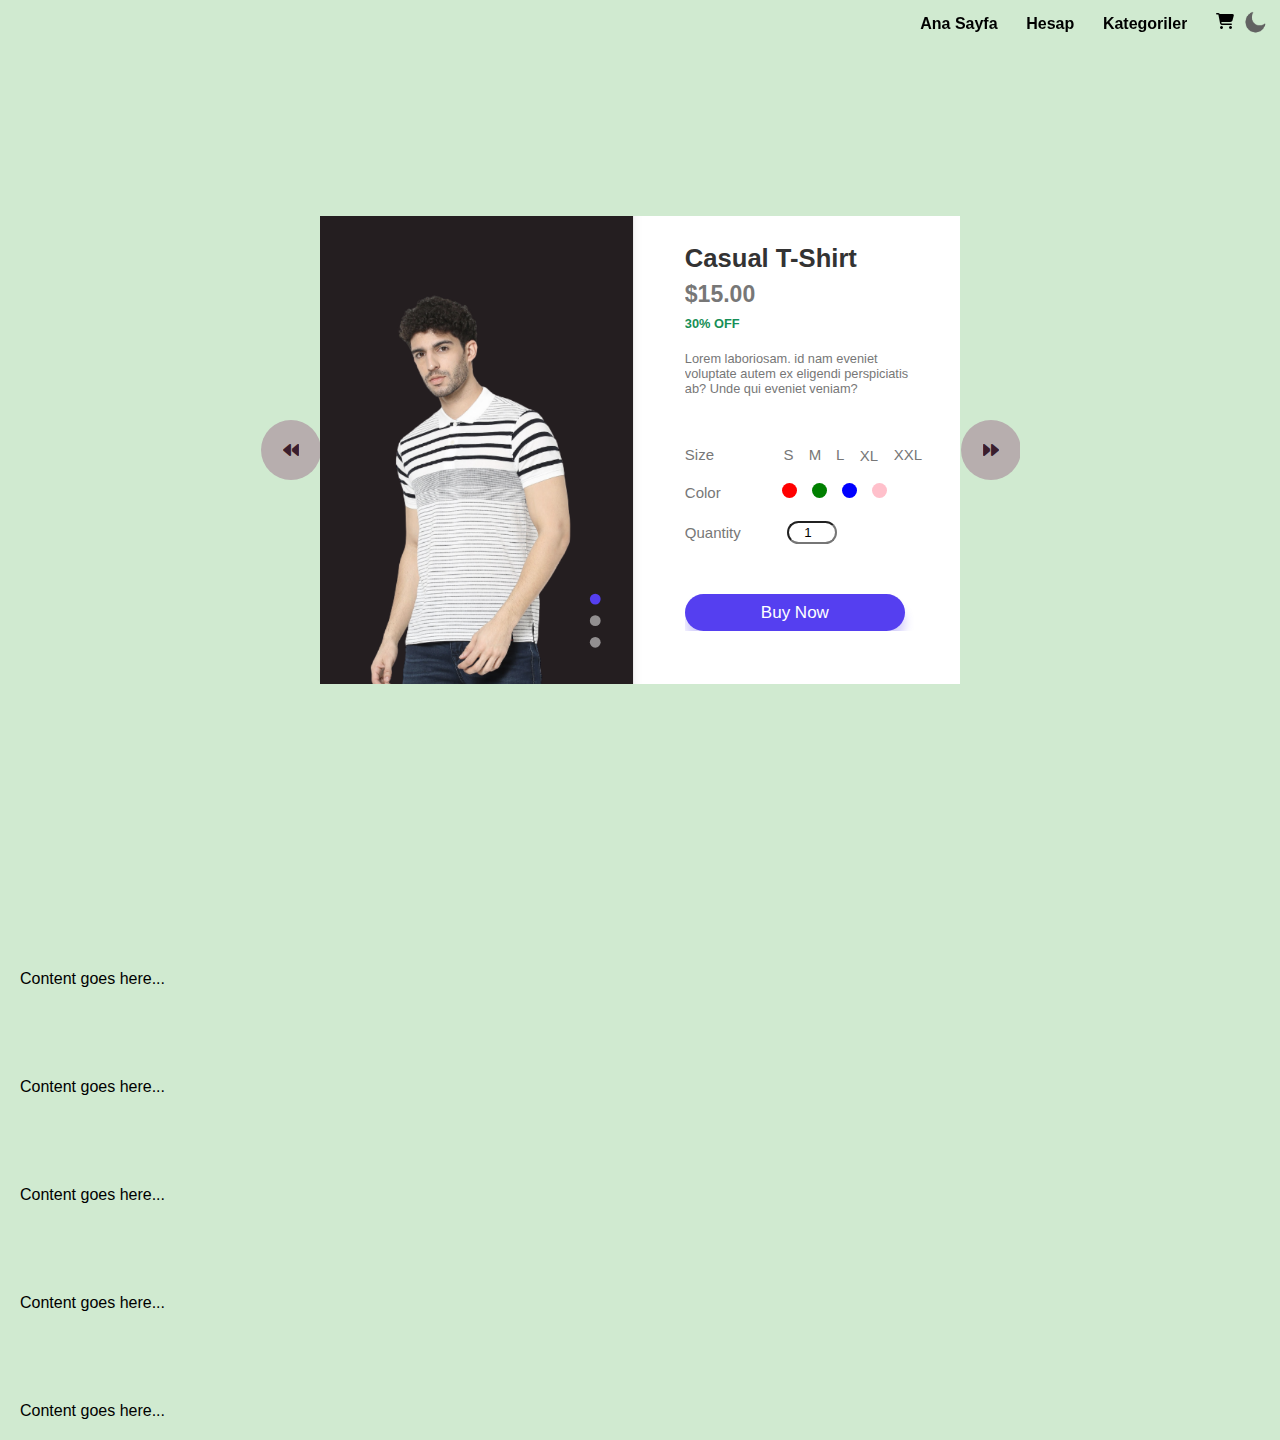
<file: web-st/index.html>
<!DOCTYPE html>
<html lang="en">
<head>
    <meta charset="UTF-8">
    <meta name="viewport" content="width=device-width, initial-scale=1.0">
    <link rel="stylesheet" href="style.css">
    <!--font-awesome-->
    <link rel="stylesheet" href="https://cdnjs.cloudflare.com/ajax/libs/font-awesome/6.4.2/css/all.min.css">
    <title>Document</title>
</head>
<body>
<div class="container">
    <!--kontrol-->
    <div class="go-back">
        <div><i class="fa-solid fa-backward"></i></div>
    </div>
    <!--navbar--> 
    <div class="menu">
        <ul>
            <li><a href="index.html">Ana Sayfa</a></li>
            <li><a href="hesap.html">Hesap</a></li>
            <li><a href="#">Kategoriler</a></li>
            <li><a href="sepet.html"><i class="fa-solid fa-cart-shopping"></i></a></li>
            <!--dark-mode resmi-->
            <li><img src="moon.png" id="icon"></li>
        </ul>
    </div>
    
    <div class="product">
        <div class="gallery">
            <img src="image1.png" id="productImg">
            <div class="controls">
                <span class="btn active"></span>
                <span class="btn"></span>
                <span class="btn"></span>
            </div>
        </div>

        <div class="details">
            <h1>Casual T-Shirt</h1>
            <h2>$15.00</h2>
            <h3>30% OFF</h3>
            <p>Lorem laboriosam. id nam eveniet voluptate autem ex eligendi perspiciatis ab? Unde qui eveniet veniam?</p>
            <form>
                <div class="size-select">
                    <p>Size</p>
                    <!--label da for,bağlantı kurulan input elementinin id özelliğine işaret eder. bu sayede etikete basilinca baglantili input ozelligi secilir.  -->
                    <label for="small">
                        <input type="radio" name="size" id="small">
                        <span>S</span>
                    </label>
                    <label for="medium">
                        <input type="radio" name="size" id="medium">
                        <span>M</span>
                    </label>
                    <label for="large">
                        <input type="radio" name="size" id="large">
                        <span>L</span>
                    </label>
                    <label for="x-large">
                        <input type="radio" name="size" id="x-large">
                        <span>XL</span>
                    </label>
                    <label for="xx-large">
                        <input type="radio" name="size" id="xx-large">
                        <span>XXL</span>
                    </label>
                </div>

                <div class="color-select">
                    <p>Color</p>
                    <label for="red">
                        <input type="radio" name="color" id="red">
                        <span class="color-1"></span>
                    </label>
                    <label for="green">
                        <input type="radio" name="color" id="green">
                        <span class="color-2"></span>
                    </label>
                    <label for="blue">
                        <input type="radio" name="color" id="blue">
                        <span class="color-3"></span>
                    </label>
                    <label for="pink">
                        <input type="radio" name="color" id="pink">
                        <span class="color-4"></span>
                    </label>
                </div>

                <div class="quantity-select">
                    <p>Quantity</p>
                    <input type="number" value="1" id="myNumberInput" oninput="checkMinValue()">
                    
                </div>
                <button>Buy Now</button>
            </form>
        </div>
    </div>
    <div class="go-forward">
        <div><i class="fa-solid fa-forward"></i></div>
    </div>
    <!--sayfanin geri kalan kismi-->
    
</div>
<div class="content">
    <!-- Sayfanın geri kalan içeriği buraya eklenecek -->
    <p>Content goes here...</p>
</div>
<div class="content">
    <!-- Sayfanın geri kalan içeriği buraya eklenecek -->
    <p>Content goes here...</p>
</div>
<div class="content">
    <!-- Sayfanın geri kalan içeriği buraya eklenecek -->
    <p>Content goes here...</p>
</div>
<div class="content">
    <!-- Sayfanın geri kalan içeriği buraya eklenecek -->
    <p>Content goes here...</p>
</div>
<div class="content">
    <!-- Sayfanın geri kalan içeriği buraya eklenecek -->
    <p>Content goes here...</p>
</div>
<script src="script.js"></script>
</body>
</html>
</file>
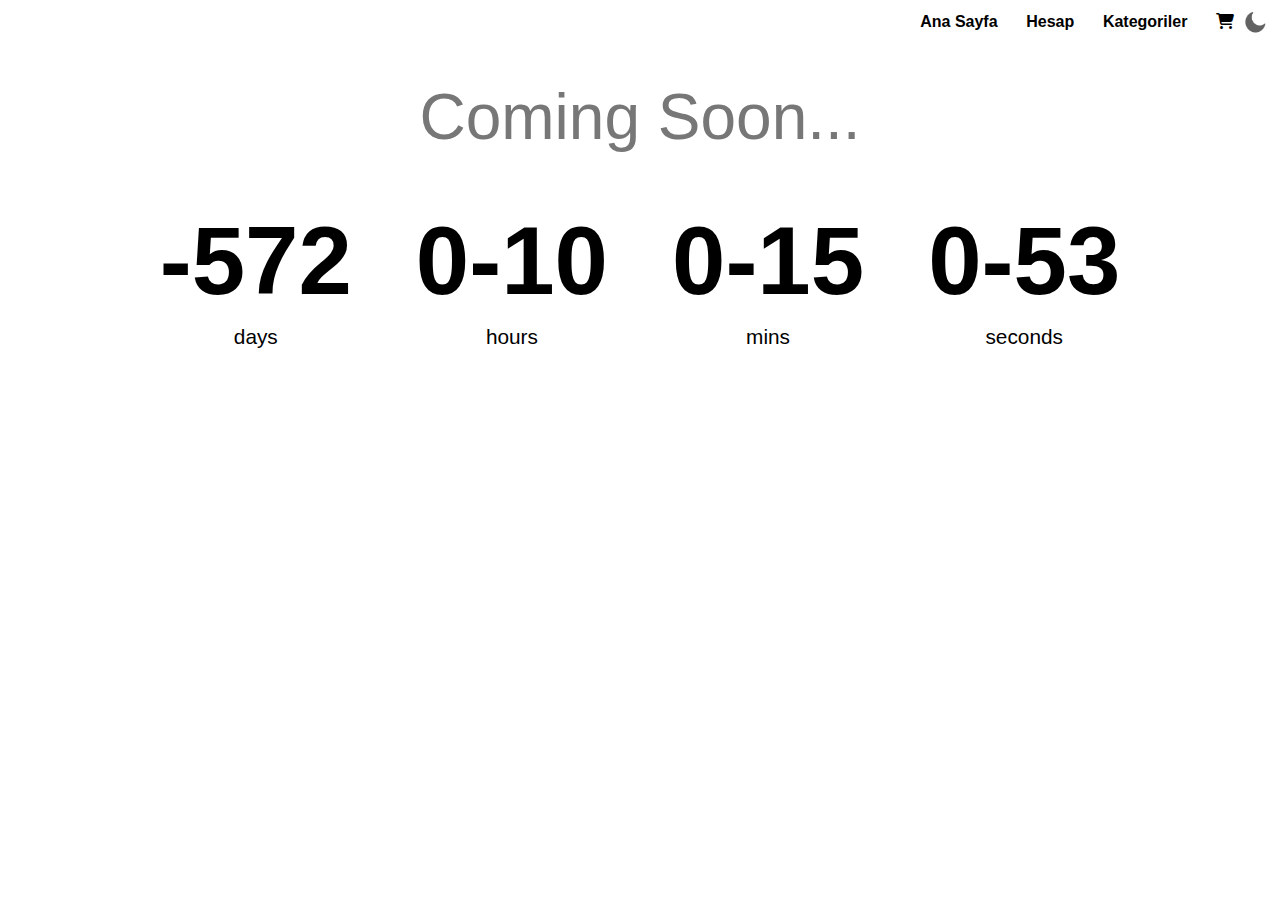
<file: web-st/hesap.html>
<!DOCTYPE html>
<html lang="en">
    <head>
        <meta charset="UTF-8" />
        <meta name="viewport" content="width=device-width, initial-scale=1.0" />
        <title>Countdown Timer</title>
        <link rel="stylesheet" href="countdown.css" />
        <link rel="stylesheet" href="https://cdnjs.cloudflare.com/ajax/libs/font-awesome/6.4.2/css/all.min.css">
        <script src="countdown.js" defer></script>
    </head>
    <body>
        <div class="menu">
            <ul>
                <li><a href="index.html">Ana Sayfa</a></li>
                <li><a href="hesap.html">Hesap</a></li>
                <li><a href="#">Kategoriler</a></li>
                <li><a href="sepet.html"><i class="fa-solid fa-cart-shopping"></i></a></li>
                <!--dark-mode resmi-->
                <li><img src="moon.png" id="icon"></li>
            </ul>
        </div>

        <h1>Coming Soon...</h1>

        <div class="countdown-container">
            <div class="countdown-el days-c">
                <p class="big-text" id="days">0</p>
                <span>days</span>
            </div>
            <div class="countdown-el hours-c">
                <p class="big-text" id="hours">0</p>
                <span>hours</span>
            </div>
            <div class="countdown-el mins-c">
                <p class="big-text" id="mins">0</p>
                <span>mins</span>
            </div>
            <div class="countdown-el seconds-c">
                <p class="big-text" id="seconds">0</p>
                <span>seconds</span>
            </div>
        </div>
    </body>
</html>
</file>
<file: web-st/style.css>
*{
    margin: 0%;
    padding: 0%;
    font-family:'Poppins', sans-serif;
    box-sizing: border-box;
    overflow-x: hidden; /* Yatay kaydırmayı engelle */

}
.container{
    width: 100%;
    min-height: 100vh;
    background: #d0ead0;
    display: flex;
    align-items: center;
    justify-content: center;
}
.product{
    width: 90%;
    max-width: 50%;
    display: flex;
}
.gallery{
    flex-basis: 47%;
    background: #241e20;
    transform:scale(1.08);
    box-shadow: -10px 5px 10px 10px rgba(0, 0, 0, 0.1);
    position: relative;
}
.gallery img{
    width: 100%;
    display: block;
    padding-top: 30%;
}
.details{
    flex-basis: 53%;
    background: var(--primary-color);
    padding-left: 10%;
    box-shadow: -10px 5px 10px 10px rgba(0, 0, 0, 0.1);
    font-size: 80%;
    font-weight: 500;
    color: var(--secondary-color);

}
.details h1{
    color: #333;
    font-size: 200%;
    margin-top: 10%;
}
.details h2{
    color: var(--secondary-color);
    font-size: 180%;
    font-weight: 600;
    margin-top: 3%;
}
.details h3{
    color: #178f57;
    margin-bottom: 20px;
    margin-top: 3%;
    font-size: 100%;
}
.details p{
    margin-right: 10%;
}
.details form{
    font-size: 15px;
    font-weight: 400;
}
.size-select{
    display: flex;
    align-items: center;
    margin-top: 50px;
}
.size-select p{
    width: 70px;
}
.size-select input:checked + span{
    color: blue;
    font-weight: 600;

}
.size-select input{
    display: none;
}
.size-select span{
    padding: 5%;
    margin-right: 15px;
    cursor: pointer;
}
.color-select{
    display: flex;
    align-items: center;
    margin-top: 20px;
}
.color-select p{
    width: 70px;
}
.color-select span{
    display: inline-block;
    width: 15px;
    height: 15px;
    border-radius: 50%;
    margin-right: 15px;
    cursor: pointer;

}

.color-select span{
    padding: 5%;
    margin-right: 15px;
    cursor: pointer;
}
.color-1{
    background: red;
}
.color-2{
    background: green;
}
.color-3{
    background: blue;
}
.color-4{
    background: pink;
}
.color-select input{
    display: none;
}
.color-select input:checked + span{
    transform: scale(0.5);
    box-shadow: 0 0 0 4px var(--primary-color), 0 0 0 6px #622b2b;
}
.quantity-select{
    display: flex;
    align-items: center;
    margin-top: 20px;
}
.quantity-select p{
    width: 75px;
    color:var(--secondary-color);
}
.quantity-select input{
    background: var(--primary-color); 
    border: o;
    outline: o;
    padding: 2px 2px 2px 15px;
    width: 50px;
    border-radius: 12px;
}
form button{
    background: #553ff0;
    color: var(--primary-color);
    font-size: 17px;
    width: 80%;
    padding: 3%;
    border: 0;
    outline: 0;
    border-radius: 30px;
    margin-top: 50px;
    box-shadow: 0 10px 10px rgba(85, 63, 240, 0.25);
    cursor: pointer;
}
.controls{
    position: absolute;
    bottom: 40px;
    right: 20px;
}
.btn{
    display: block;
    width: 10px;
    height: 10px;
    border-radius: 50%;
    background: rgba(255, 255, 255, 0.5);
    margin: 10px;
    cursor: pointer;
}
.btn.active{
    background: #553ff0;
}

/* dark mode */

#icon{
    width: 2%;
    cursor: pointer;
    position: fixed;
    top: 1%; /* İstediğiniz mesafeye göre ayarlayın */
    right: 1%;
}

:root{
    --primary-color:#fff;
    --secondary-color:#777;
}
.dark-theme{
    --primary-color:rgb(71, 70, 70);
    --secondary-color:#0e0202;
}

/*navbar*/

.menu {
    position: fixed;
    top: 0%;
    right: 2%;
    background-color: rgba(208, 234, 208, 0.8); /* #d0ead0 renk kodu ile saydam arka plan rengi */
    padding: 1%;
    z-index: 1000; /*navbar öğesinin diğer sayfadaki öğelerin üzerine çıkmasını sağlar.*/
    transition: background-color 0.3s;
    width: 29%;
    
}

ul {
    list-style: none;
    margin: 0%;
    padding: 0%;
}

li {
    display: inline-block; /*yan yana dizilim icin gerekli*/
    margin-left: 7%;
}

a {
    text-decoration: none;
    color: black;
    font-weight: bold;
    font-size: 16px;
    transition: color 0.4s; 
}

a:hover {
    color: #553ff0; /* Hover rengini istediğiniz bir renk olarak ayarlayabilirsiniz */
}
/*sadece sayfanin asagi kaymasi icin*/
.content {
    padding: 70px 20px 20px;
    background: #d0ead0;
}

/*urun farkliligini saglayan butonlarin konumlari*/

.go-back div{
    width: 60px;
    height: 60px;
    margin-left: 1%;
    background: #b7aeae;
    display: inline-flex;
    align-items: center;
    justify-content: center;
    border-radius: 50%;
    color: #3b1e2d;
    box-shadow: 0 10px 20px rgba((rgb(138, 92, 73)), 26, 26, 5.22);
    cursor: pointer;
}
.go-forward div{
    width: 60px;
    height: 60px;
    margin-left: 1%;
    background: #b7aeae;
    display: inline-flex;
    align-items: center;
    justify-content: center;
    border-radius: 50%;
    color: #3b1e2d;
    box-shadow: 0 10px 20px rgba((rgb(138, 92, 73)), 26, 26, 5.22);
    cursor: pointer;
}

/*slider
#slider {
    margin: 0 auto;
    width: 800px;
    max-width: 100%;
    text-align: center;
 }
 #slider input[type=radio] {
    display: none;
 }
 #slider label {
    cursor:pointer;
    text-decoration: none;
 }
 #slides {
    padding: 10px;
    border: 3px solid #ccc;
    background: #fff;
    position: relative;
    z-index: 1;
 }
 #overflow {
    width: 100%;
    overflow: hidden;
 }
 #slide1:checked ~ #slides .inner {
    margin-left: 0;
 }
 #slide2:checked ~ #slides .inner {
    margin-left: -100%;
 }
 #slide3:checked ~ #slides .inner {
    margin-left: -200%;
 }
 #slide4:checked ~ #slides .inner {
    margin-left: -300%;
 }
 #slides .inner {
    transition: margin-left 800ms cubic-bezier(0.770, 0.000, 0.175, 1.000);
    width: 400%;
    line-height: 0;
    height: 300px;
 }
 #slides .slide {
    width: 25%;
    float:left;
    display: flex;
    justify-content: center;
    align-items: center;
    height: 100%;
    color: #fff;
 }
 #slides .slide_1 {
    background: #aab2b5;
 }
 #slides .slide_2 {
    background: #dae4eb;
 }
 #slides .slide_3 {
    background: #007EA7;
 }
 #slides .slide_4 {
    background: #00A8E8;
 }
 #controls {
    margin: -180px 0 0 0;
    width: 100%;
    height: 50px;
    z-index: 3;
    position: relative;
 }
 #controls label {
    transition: opacity 0.2s ease-out;
    display: none;
    width: 50px;
    height: 50px;
    opacity: .4;
 }
 #controls label:hover {
    opacity: 1;
 }
 #slide1:checked ~ #controls label:nth-child(2),
 #slide2:checked ~ #controls label:nth-child(3),
 #slide3:checked ~ #controls label:nth-child(4),
 #slide4:checked ~ #controls label:nth-child(1) {
    background: url(https://image.flaticon.com/icons/svg/130/130884.svg) no-repeat;
    float:right;
    margin: 0 -50px 0 0;
    display: block;
 }
 #slide1:checked ~ #controls label:nth-last-child(2),
 #slide2:checked ~ #controls label:nth-last-child(3),
 #slide3:checked ~ #controls label:nth-last-child(4),
 #slide4:checked ~ #controls label:nth-last-child(1) {
    background: url(https://image.flaticon.com/icons/svg/130/130882.svg) no-repeat;
    float:left;
    margin: 0 0 0 -50px;
    display: block;
 }
 #bullets {
    margin: 150px 0 0;
    text-align: center;
 }
 #bullets label {
    display: inline-block;
    width: 10px;
    height: 10px;
    border-radius:100%;
    background: #ccc;
    margin: 0 10px;
 }
 #slide1:checked ~ #bullets label:nth-child(1),
 #slide2:checked ~ #bullets label:nth-child(2),
 #slide3:checked ~ #bullets label:nth-child(3),
 #slide4:checked ~ #bullets label:nth-child(4) {
    background: #444;
 }
 @media screen and (max-width: 900px) {
    #slide1:checked ~ #controls label:nth-child(2),
    #slide2:checked ~ #controls label:nth-child(3),
    #slide3:checked ~ #controls label:nth-child(4),
    #slide4:checked ~ #controls label:nth-child(1),
    #slide1:checked ~ #controls label:nth-last-child(2),
    #slide2:checked ~ #controls label:nth-last-child(3),
    #slide3:checked ~ #controls label:nth-last-child(4),
    #slide4:checked ~ #controls label:nth-last-child(1) {
       margin: 0;
    }
    #slides {
       max-width: calc(100% - 140px);
       margin: 0 auto;
    }
 }

*/
</file>
<file: web-st/countdown.css>
* {
    box-sizing: border-box;
}

body {
    background-color: var(--primary-color);
    background-size: cover;
    background-position: center center;
    display: flex;
    flex-direction: column;
    align-items: center;
    min-height: 100vh;
    font-family: "Poppins", sans-serif;
    margin: 0;
}

h1 {
    font-weight: normal;
    font-size: 4rem;
    margin-top: 5rem;
    color: var(--secondary-color);
}

.countdown-container {
    display: flex;
    flex-wrap: wrap;
    justify-content: center;
}

.big-text {
    font-weight: bold;
    font-size: 6rem;
    line-height: 1;
    margin: 1rem 2rem;
}

.countdown-el {
    text-align: center;
}

.countdown-el span {
    font-size: 1.3rem;
}


/* dark mode */

#icon{
    width: 2%;
    cursor: pointer;
    position: fixed;
    top: 1%; /* İstediğiniz mesafeye göre ayarlayın */
    right: 1%;
}

:root{
    --primary-color:rgb(149, 163, 123);
    --secondary-color:rgb(7, 8, 6);
}
.dark-theme{
    --primary-color:rgb(16, 15, 15);
    --secondary-color:#fff;
}

/*navbar*/

.menu {
    position: fixed;
    top: 0%;
    right: 2%;
    background-color: var(--primary-color);
    padding: 1%;
    z-index: 1000; /*navbar öğesinin diğer sayfadaki öğelerin üzerine çıkmasını sağlar.*/
    /*transition: background-color 0.3s;*/
    width: 29%;
    
}

ul {
    list-style: none;
    margin: 0%;
    padding: 0%;
}

li {
    display: inline-block; /*yan yana dizilim icin gerekli*/
    margin-left: 7%;
}

a {
    text-decoration: none;
    color: black;
    font-weight: bold;
    font-size: 16px;
    transition: color 0.4s; 
}

a:hover {
    color: #553ff0; /* Hover rengini istediğiniz bir renk olarak ayarlayabilirsiniz */
}
/*sadece sayfanin asagi kaymasi icin*/
.content {
    padding: 70px 20px 20px;
    background: #d0ead0;
}

#icon{
    width: 2%;
    cursor: pointer;
    position: fixed;
    top: 1%; /* İstediğiniz mesafeye göre ayarlayın */
    right: 1%;
}

:root{
    --primary-color:#fff;
    --secondary-color:#777;
}
.dark-theme{
    --primary-color:rgb(71, 70, 70);
    --secondary-color:#0e0202;
}
</file>
